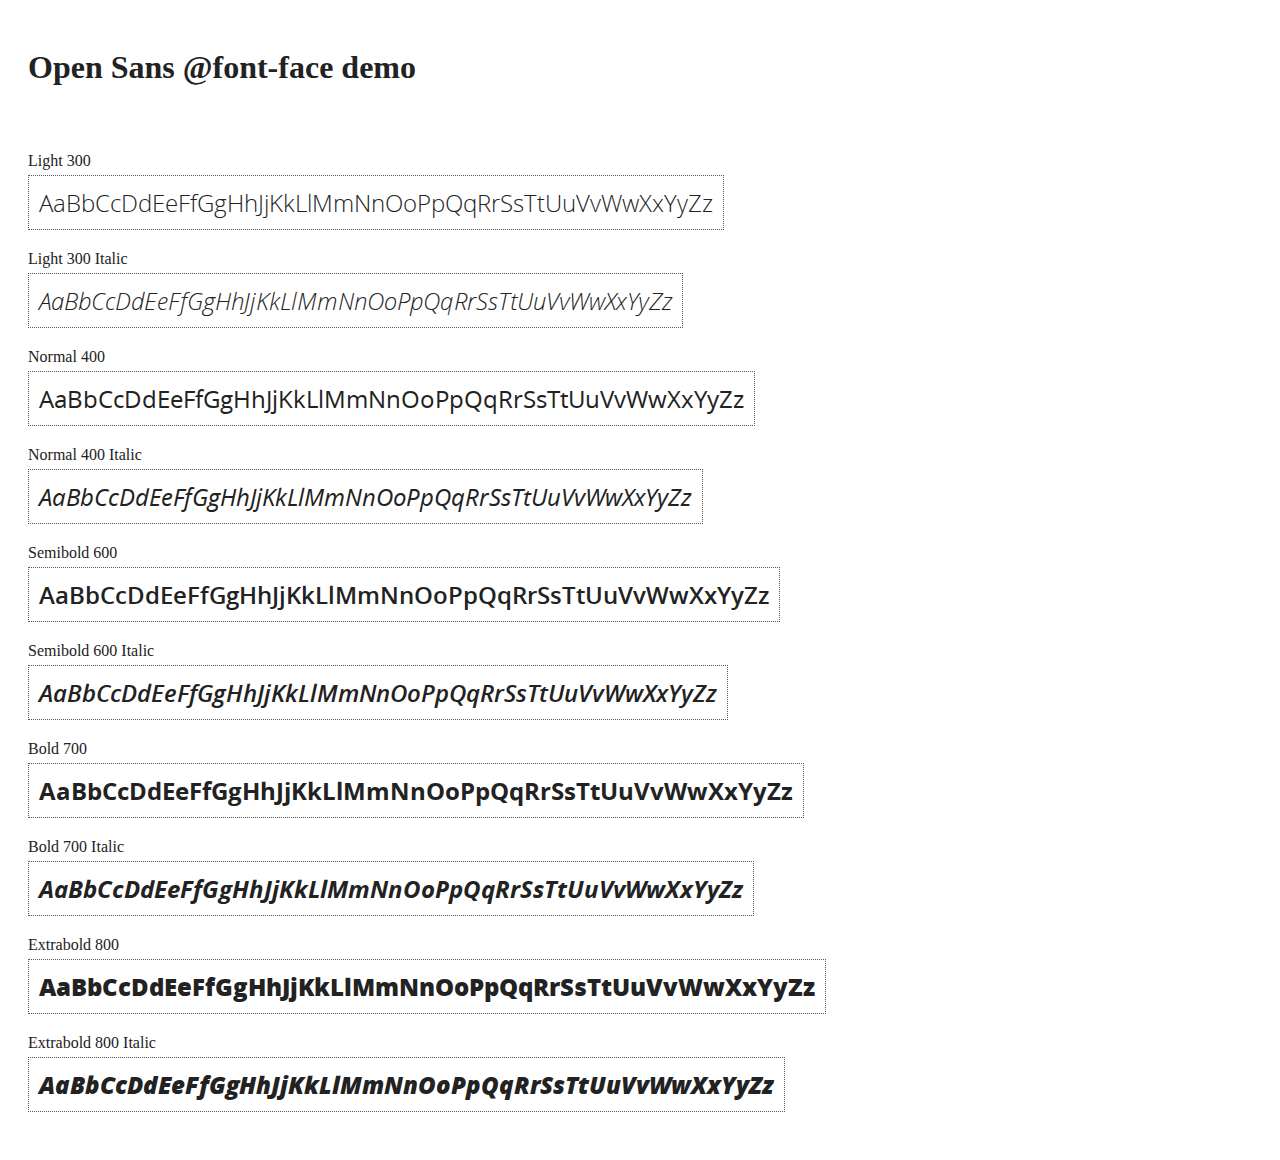
<file: js/angular/docs/components/open-sans-fontface-1.0.4/index.html>
<!DOCTYPE html>
<html>
	<head>
		<title>Open Sans @font-face demo</title>
		<meta charset="UTF-8" />
		<link rel="stylesheet" href="open-sans.css" type="text/css" />
		<style>
		body {
			padding: 20px;
			color: #222;
			background: #fff;
		}

		span { display: block; }

		.font-demo {
			display: inline-block;
			margin: 5px 0 20px;
			padding: 10px;
			border: 1px dotted #555;
			font-family: 'Open Sans';
			font-size: 24px;
		}
		</style>
	</head>
	<body>
		<h1>Open Sans @font-face demo</h1>
		<div style="margin-bottom:20px">
			<iframe src="http://ghbtns.com/github-btn.html?user=FontFaceKit&amp;repo=open-sans&amp;type=watch&amp;count=true"
					style="width:110px;height:20px;border:0"></iframe>
			<iframe src="http://ghbtns.com/github-btn.html?user=FontFaceKit&amp;repo=open-sans&amp;type=fork&amp;count=true"
					style="width:95px;height:20px;border:0"></iframe>
		</div>

		<span>Light 300</span>
		<div class="font-demo" style="font-weight:300">
			AaBbCcDdEeFfGgHhJjKkLlMmNnOoPpQqRrSsTtUuVvWwXxYyZz
		</div>

		<span>Light 300 Italic</span>
		<div class="font-demo" style="font-weight:300;font-style:italic">
			AaBbCcDdEeFfGgHhJjKkLlMmNnOoPpQqRrSsTtUuVvWwXxYyZz
		</div>

		<span>Normal 400</span>
		<div class="font-demo">
			AaBbCcDdEeFfGgHhJjKkLlMmNnOoPpQqRrSsTtUuVvWwXxYyZz
		</div>

		<span>Normal 400 Italic</span>
		<div class="font-demo" style="font-style:italic">
			AaBbCcDdEeFfGgHhJjKkLlMmNnOoPpQqRrSsTtUuVvWwXxYyZz
		</div>

		<span>Semibold 600</span>
		<div class="font-demo" style="font-weight:600">
			AaBbCcDdEeFfGgHhJjKkLlMmNnOoPpQqRrSsTtUuVvWwXxYyZz
		</div>

		<span>Semibold 600 Italic</span>
		<div class="font-demo" style="font-weight:600;font-style:italic">
			AaBbCcDdEeFfGgHhJjKkLlMmNnOoPpQqRrSsTtUuVvWwXxYyZz
		</div>

		<span>Bold 700</span>
		<div class="font-demo" style="font-weight:700">
			AaBbCcDdEeFfGgHhJjKkLlMmNnOoPpQqRrSsTtUuVvWwXxYyZz
		</div>

		<span>Bold 700 Italic</span>
		<div class="font-demo" style="font-weight:700;font-style:italic">
			AaBbCcDdEeFfGgHhJjKkLlMmNnOoPpQqRrSsTtUuVvWwXxYyZz
		</div>

		<span>Extrabold 800</span>
		<div class="font-demo" style="font-weight:800">
			AaBbCcDdEeFfGgHhJjKkLlMmNnOoPpQqRrSsTtUuVvWwXxYyZz
		</div>

		<span>Extrabold 800 Italic</span>
		<div class="font-demo" style="font-weight:800;font-style:italic">
			AaBbCcDdEeFfGgHhJjKkLlMmNnOoPpQqRrSsTtUuVvWwXxYyZz
		</div>
	</body>
</html>
</file>
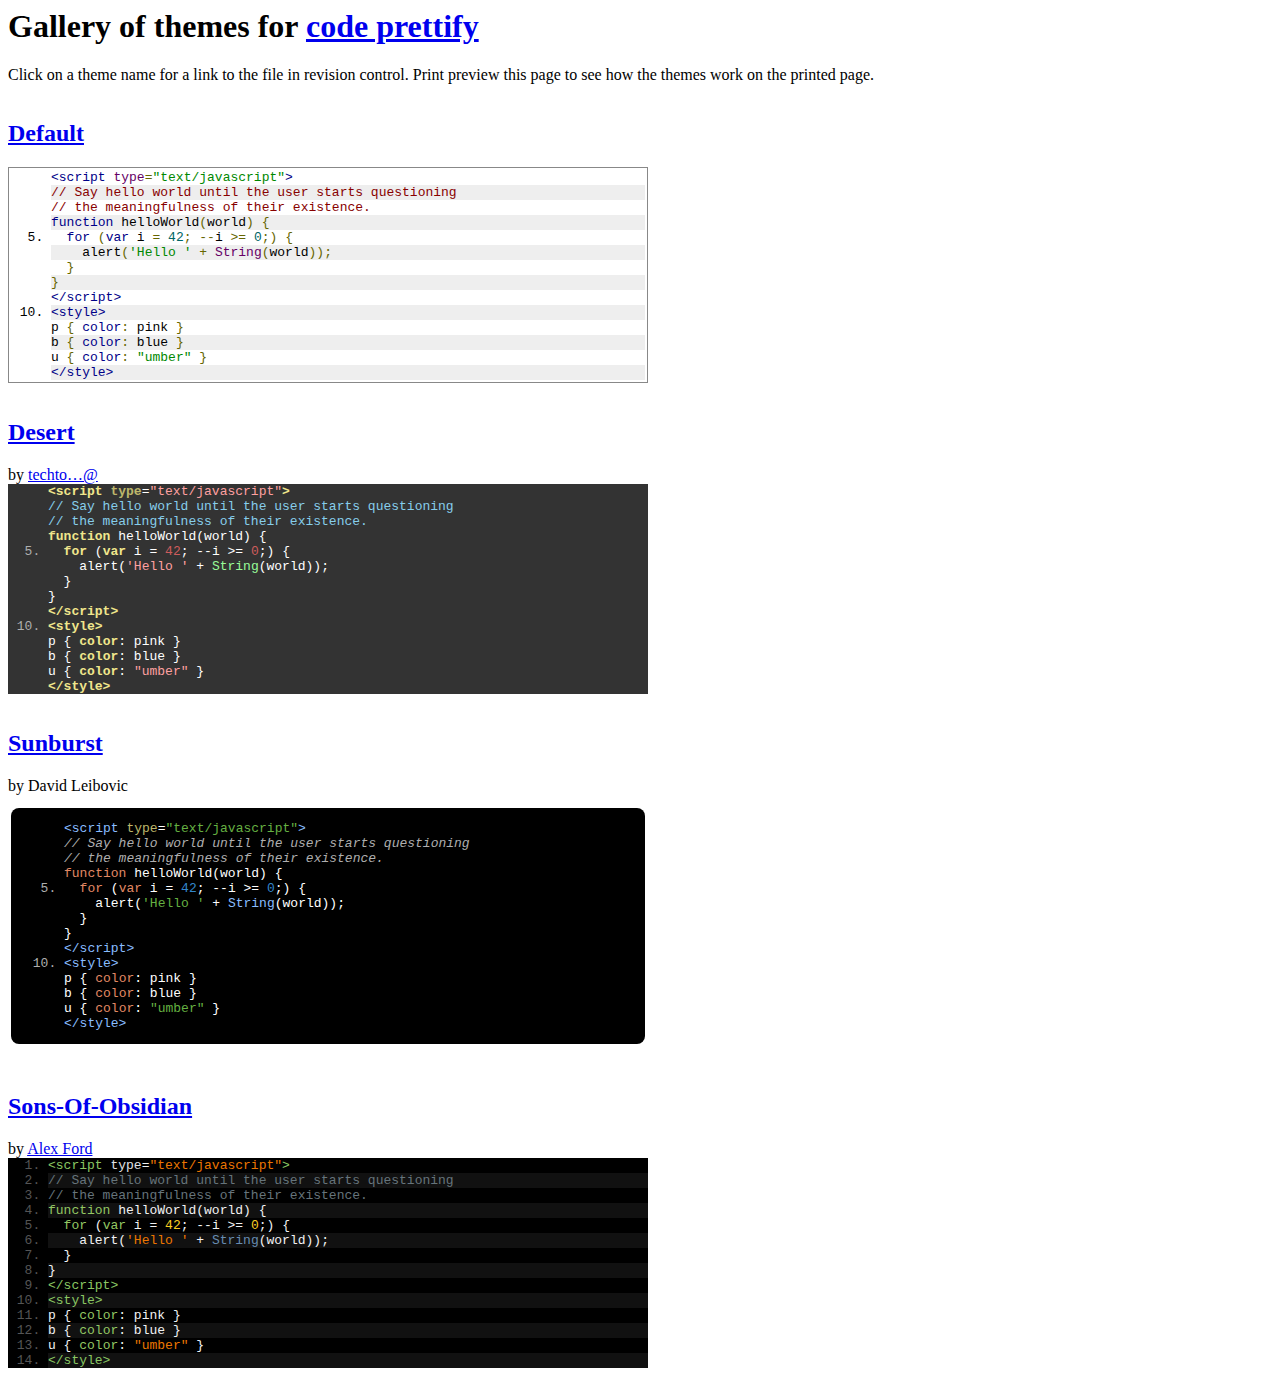
<file: js/angular/docs/components/google-code-prettify-1.0.1/styles/index.html>
<!DOCTYPE HTML PUBLIC "-//IETF//DTD HTML//EN">
<html><head>
<title>Prettify Themes Gallery</title>
<style type="text/css">
iframe { width: 100%; border-style: none; margin: 0; padding: 0 }
</style>
<script>
var allThemes = [
  { name: 'default' },
  { name: 'desert',
    authorHtml: '<a href="http://code.google.com/u/@VhJeSlJYBhVMWgF7/">'
        + 'techto&hellip;@<\/a>' },
  { name: 'sunburst', authorHtml: 'David Leibovic' },
  { name: 'sons-of-obsidian',
    authorHtml: '<a href="http://CodeTunnel.com/blog/post/71'
        + '/google-code-prettify-obsidian-theme">Alex Ford<\/a>' },
];

// Called by the demo.html frames loaded per theme to
// size the iframes properly and to allow them to tile
// the page nicely.
function adjustChildIframeSize(themeName, width, height) {
  if (typeof console != 'undefined') {
    try {
      console.log('adjusting ' + themeName + ' to ' + width + 'x' + height);
    } catch (ex) {
      // Don't bother logging log failure.
    }
  }

  var container = document.getElementById(themeName).parentNode;
  container.style.width = (+width + 16) + 'px';
  container.style.display = 'inline-block';
  var iframe = container.getElementsByTagName('iframe')[0];
  iframe.style.height = (+height + 16) + 'px';
}
</script>
</head>

<body>
<noscript>This page requires JavaScript</noscript>

<h1>Gallery of themes for
<a href="http://code.google.com/p/google-code-prettify/">code prettify</a></h1>
<p>
Click on a theme name for a link to the file in revision control.
Print preview this page to see how the themes work on the printed page.
</p>
<script>(function () {
  // Produce an iframe per theme.
  // We pass the threme name to the iframe via its URI query, and
  // it loads prettify and the theme CSS, and calls back to this page
  // to resize the iframe.
  for (var i = 0, n = allThemes.length; i < n; ++i) {
    var theme = allThemes[i];
    if (!theme) { continue; }
    var iframe = document.createElement('iframe');
    iframe.name = theme.name;
    iframe.src = 'demo.html?' + encodeURIComponent(theme.name);
    var header = document.createElement('h2');
    header.id = theme.name;
    var linkToThemeSrc = document.createElement('a');
    linkToThemeSrc.href = (
        'http://code.google.com/p/google-code-prettify/source/browse/trunk/' +
        (theme.name === 'default'
         ? 'src/prettify.css'
         : 'styles/' + encodeURIComponent(theme.name) + '.css'));
    linkToThemeSrc.appendChild(document.createTextNode(
       theme.name.replace(/\b[a-z]/g,  // Capitalize first letter of each word
       function (letter) { return letter.toUpperCase(); })));
    header.appendChild(linkToThemeSrc);

    var attribution;
    if (theme.authorHtml) {
      attribution = document.createElement('span');
      attribution.className = 'attribution';
      attribution.innerHTML = 'by ' + theme.authorHtml;
    }

    var div = document.createElement('div');
    div.appendChild(header);
    if (attribution) { div.appendChild(attribution); }
    div.appendChild(iframe);
    document.body.appendChild(div);
  }
})()</script>

</body></html>
</file>
<file: js/angular/docs/components/open-sans-fontface-1.0.4/open-sans.css>
/* Open Sans @font-face kit */

/* BEGIN Light */
@font-face {
  font-family: 'Open Sans';
  src: url('fonts/Light/OpenSans-Light.eot');
  src: url('fonts/Light/OpenSans-Light.eot?#iefix') format('embedded-opentype'),
       url('fonts/Light/OpenSans-Light.woff') format('woff'),
       url('fonts/Light/OpenSans-Light.ttf') format('truetype'),
       url('fonts/Light/OpenSans-Light.svg#OpenSansLight') format('svg');
  font-weight: 300;
  font-style: normal;
}
/* END Light */

/* BEGIN Light Italic */
@font-face {
  font-family: 'Open Sans';
  src: url('fonts/LightItalic/OpenSans-LightItalic.eot');
  src: url('fonts/LightItalic/OpenSans-LightItalic.eot?#iefix') format('embedded-opentype'),
       url('fonts/LightItalic/OpenSans-LightItalic.woff') format('woff'),
       url('fonts/LightItalic/OpenSans-LightItalic.ttf') format('truetype'),
       url('fonts/LightItalic/OpenSans-LightItalic.svg#OpenSansLightItalic') format('svg');
  font-weight: 300;
  font-style: italic;
}
/* END Light Italic */

/* BEGIN Regular */
@font-face {
  font-family: 'Open Sans';
  src: url('fonts/Regular/OpenSans-Regular.eot');
  src: url('fonts/Regular/OpenSans-Regular.eot?#iefix') format('embedded-opentype'),
       url('fonts/Regular/OpenSans-Regular.woff') format('woff'),
       url('fonts/Regular/OpenSans-Regular.ttf') format('truetype'),
       url('fonts/Regular/OpenSans-Regular.svg#OpenSansRegular') format('svg');
  font-weight: normal;
  font-style: normal;
}
/* END Regular */

/* BEGIN Italic */
@font-face {
  font-family: 'Open Sans';
  src: url('fonts/Italic/OpenSans-Italic.eot');
  src: url('fonts/Italic/OpenSans-Italic.eot?#iefix') format('embedded-opentype'),
       url('fonts/Italic/OpenSans-Italic.woff') format('woff'),
       url('fonts/Italic/OpenSans-Italic.ttf') format('truetype'),
       url('fonts/Italic/OpenSans-Italic.svg#OpenSansItalic') format('svg');
  font-weight: normal;
  font-style: italic;
}
/* END Italic */

/* BEGIN Semibold */
@font-face {
  font-family: 'Open Sans';
  src: url('fonts/Semibold/OpenSans-Semibold.eot');
  src: url('fonts/Semibold/OpenSans-Semibold.eot?#iefix') format('embedded-opentype'),
       url('fonts/Semibold/OpenSans-Semibold.woff') format('woff'),
       url('fonts/Semibold/OpenSans-Semibold.ttf') format('truetype'),
       url('fonts/Semibold/OpenSans-Semibold.svg#OpenSansSemibold') format('svg');
  font-weight: 600;
  font-style: normal;
}
/* END Semibold */

/* BEGIN Semibold Italic */
@font-face {
  font-family: 'Open Sans';
  src: url('fonts/SemiboldItalic/OpenSans-SemiboldItalic.eot');
  src: url('fonts/SemiboldItalic/OpenSans-SemiboldItalic.eot?#iefix') format('embedded-opentype'),
       url('fonts/SemiboldItalic/OpenSans-SemiboldItalic.woff') format('woff'),
       url('fonts/SemiboldItalic/OpenSans-SemiboldItalic.ttf') format('truetype'),
       url('fonts/SemiboldItalic/OpenSans-SemiboldItalic.svg#OpenSansSemiboldItalic') format('svg');
  font-weight: 600;
  font-style: italic;
}
/* END Semibold Italic */

/* BEGIN Bold */
@font-face {
  font-family: 'Open Sans';
  src: url('fonts/Bold/OpenSans-Bold.eot');
  src: url('fonts/Bold/OpenSans-Bold.eot?#iefix') format('embedded-opentype'),
       url('fonts/Bold/OpenSans-Bold.woff') format('woff'),
       url('fonts/Bold/OpenSans-Bold.ttf') format('truetype'),
       url('fonts/Bold/OpenSans-Bold.svg#OpenSansBold') format('svg');
  font-weight: bold;
  font-style: normal;
}
/* END Bold */

/* BEGIN Bold Italic */
@font-face {
  font-family: 'Open Sans';
  src: url('fonts/BoldItalic/OpenSans-BoldItalic.eot');
  src: url('fonts/BoldItalic/OpenSans-BoldItalic.eot?#iefix') format('embedded-opentype'),
       url('fonts/BoldItalic/OpenSans-BoldItalic.woff') format('woff'),
       url('fonts/BoldItalic/OpenSans-BoldItalic.ttf') format('truetype'),
       url('fonts/BoldItalic/OpenSans-BoldItalic.svg#OpenSansBoldItalic') format('svg');
  font-weight: bold;
  font-style: italic;
}
/* END Bold Italic */

/* BEGIN Extrabold */
@font-face {
  font-family: 'Open Sans';
  src: url('fonts/ExtraBold/OpenSans-ExtraBold.eot');
  src: url('fonts/ExtraBold/OpenSans-ExtraBold.eot?#iefix') format('embedded-opentype'),
       url('fonts/ExtraBold/OpenSans-ExtraBold.woff') format('woff'),
       url('fonts/ExtraBold/OpenSans-ExtraBold.ttf') format('truetype'),
       url('fonts/ExtraBold/OpenSans-ExtraBold.svg#OpenSansExtrabold') format('svg');
  font-weight: 800;
  font-style: normal;
}
/* END Extrabold */

/* BEGIN Extrabold Italic */
@font-face {
  font-family: 'Open Sans';
  src: url('fonts/ExtraBoldItalic/OpenSans-ExtraBoldItalic.eot');
  src: url('fonts/ExtraBoldItalic/OpenSans-ExtraBoldItalic.eot?#iefix') format('embedded-opentype'),
       url('fonts/ExtraBoldItalic/OpenSans-ExtraBoldItalic.woff') format('woff'),
       url('fonts/ExtraBoldItalic/OpenSans-ExtraBoldItalic.ttf') format('truetype'),
       url('fonts/ExtraBoldItalic/OpenSans-ExtraBoldItalic.svg#OpenSansExtraboldItalic') format('svg');
  font-weight: 800;
  font-style: italic;
}
/* END Extrabold Italic */
</file>
